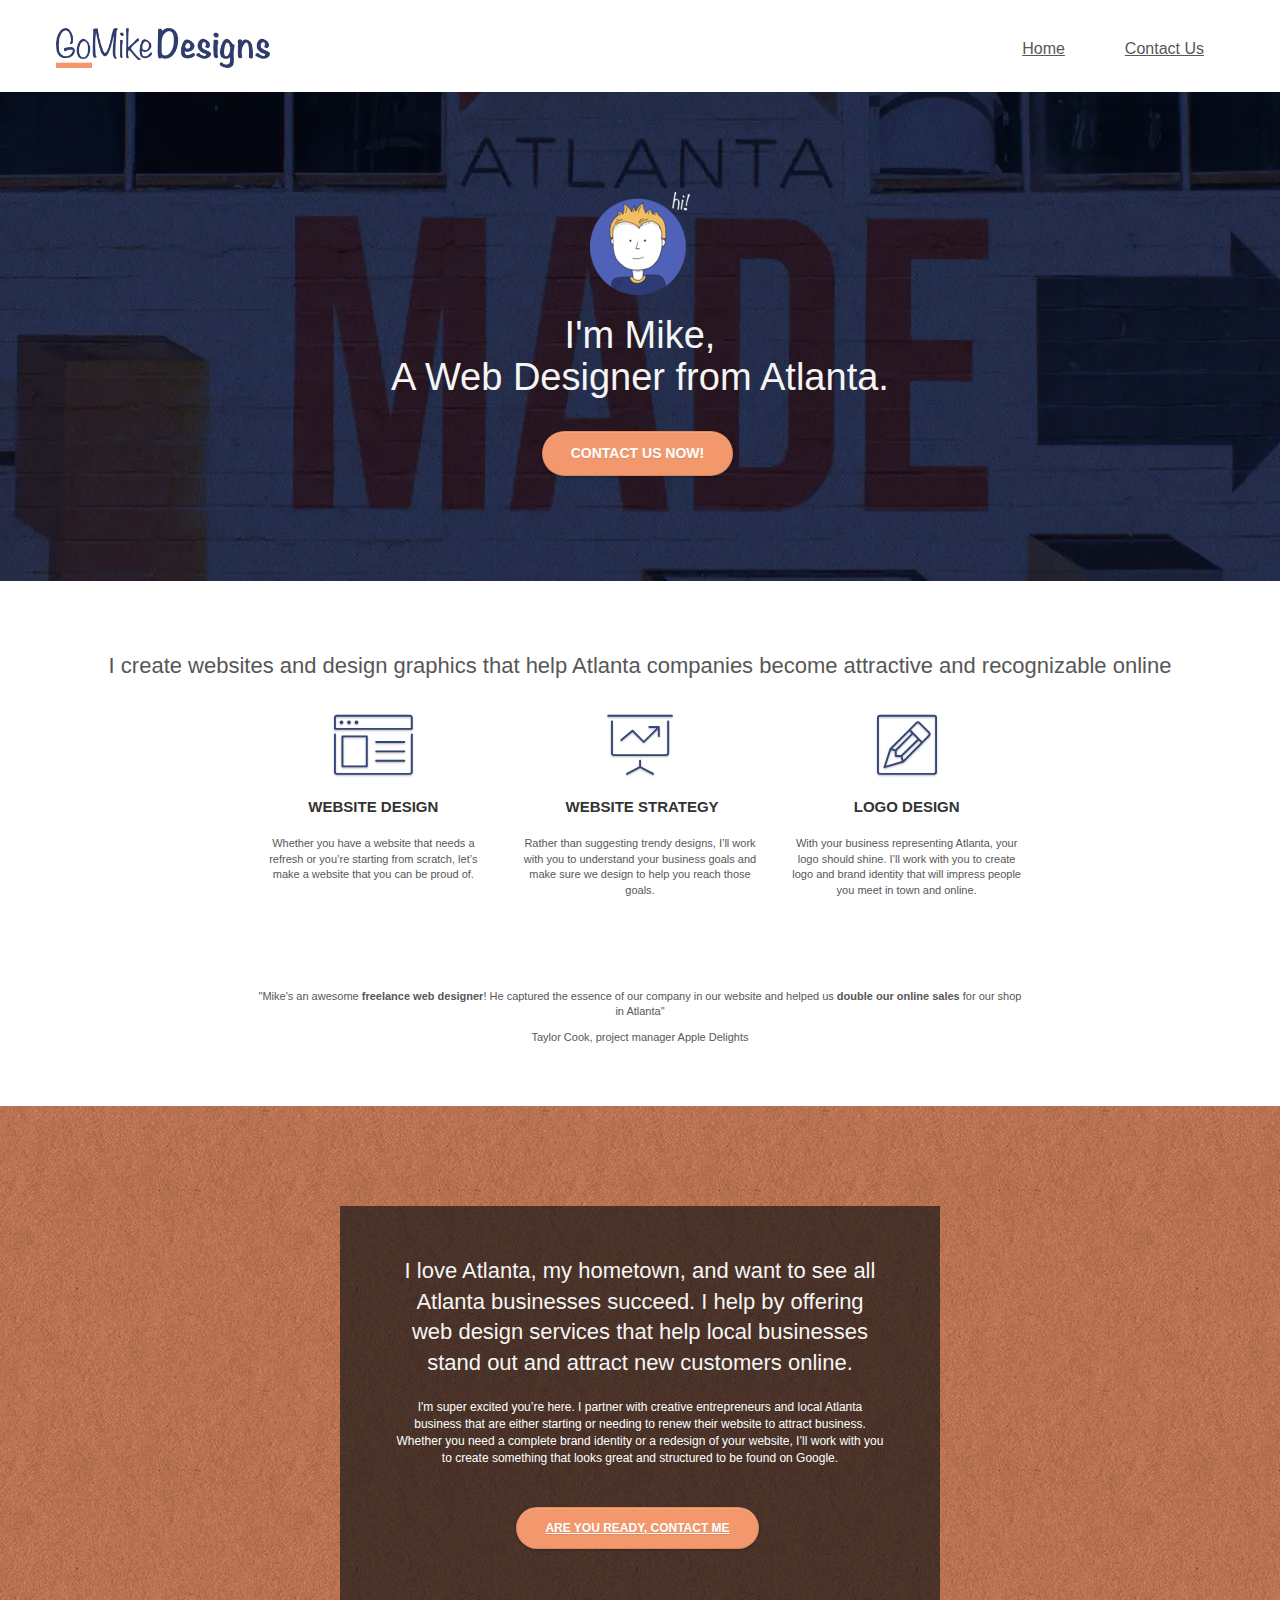
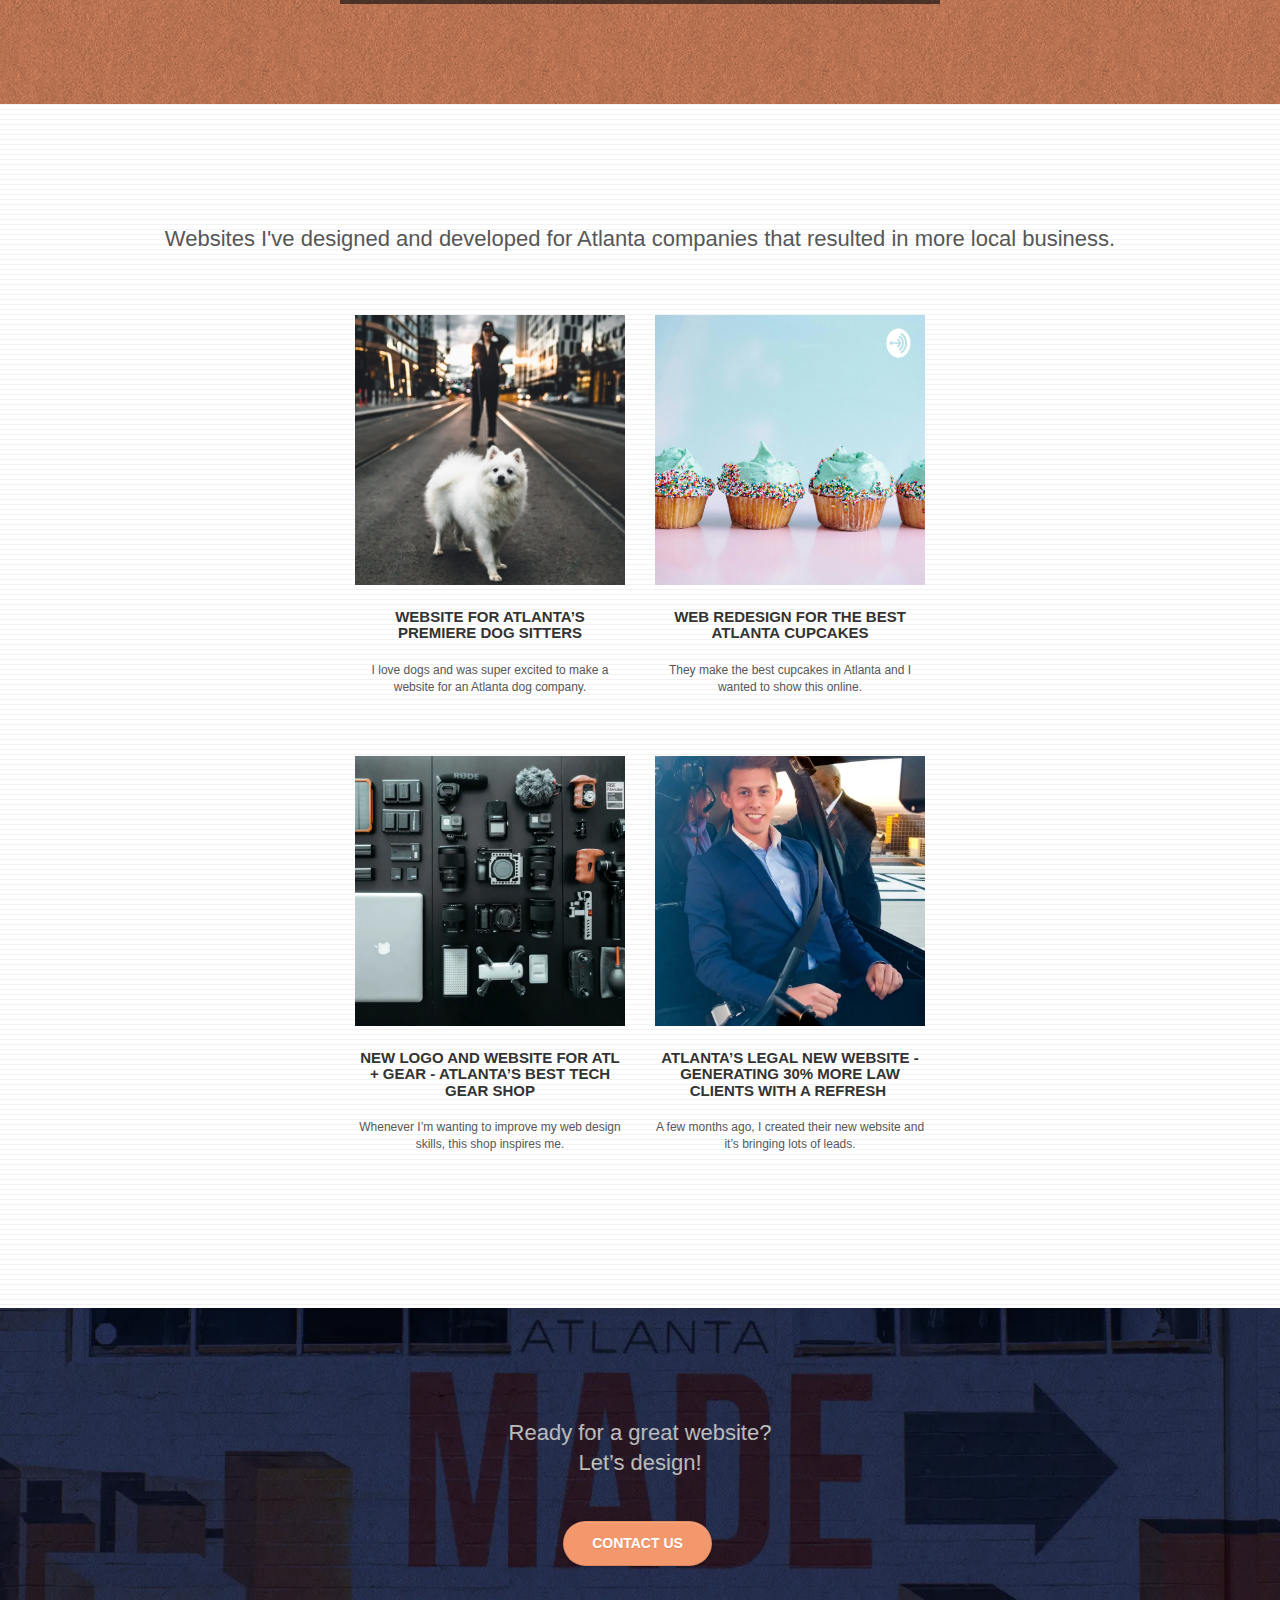
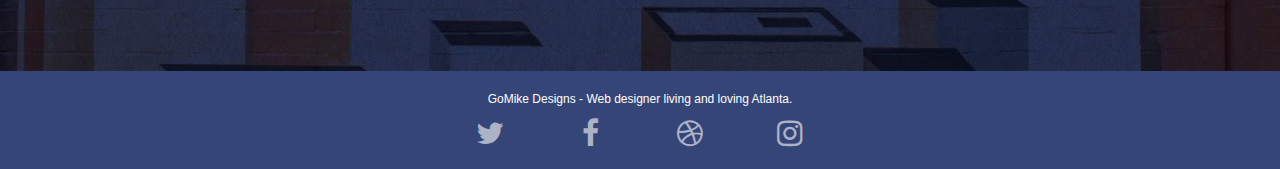
<file: index.html>
<!doctype html>
<!-- set language to en -->
<html lang="en">
<head>
    <meta charset="utf-8">
	<meta name="keywords" content="freelance web designer atlanta, freelance web developer,  web developer for hire, freelance website designer, freelance website developer, freelance graphic designer websites, freelance web designer near me, front end web developer, frontend developer
	, freelance front end developer, website developer, web design company, website development company, web development services, website developer near me">
    <meta name="description" content="Hi, this is Mike! I'm a freelance web designer from Atlanta Georgia and this is my web design company - GoMike Design. Here at GoMike Design we take pride in helping you turn your website design dreams into reality. Hop in and come see the wonderful web development services we offer. We obviously offer, frontend development, we have plenty frontend developers for hire, we can support you with your website strategy and also help with logo design. If you live around Atlanta, Georgia, you've just found a website developer near you">
    <meta name="viewport" content="width=device-width, initial-scale=1.0, viewport-fit=cover">
    <link rel="shortcut icon" type="image/png" href="favicon.jpg">
    
	<link rel="stylesheet" type="text/css" href="./css/bootstrap.css">
	<link rel="stylesheet" type="text/css" href="style.css">
	<link rel="stylesheet" type="text/css" href="./css/font-awesome.css">
	<link rel="stylesheet" type="text/css" href="./css/et-line.css">
	
 	<!-- add title -->
    <title>GoMike Design - A freelance web designer from Atlanta</title>

    
<!-- Analytics -->
<!-- Google tag (gtag.js) -->
<script async src="https://www.googletagmanager.com/gtag/js?id=G-Z3GV7CRNR6"></script>
<script>
  window.dataLayer = window.dataLayer || [];
  function gtag(){dataLayer.push(arguments);}
  gtag('js', new Date());

  gtag('config', 'G-Z3GV7CRNR6');
</script>
 
<!-- Analytics END -->
    
</head>
<body>
<!-- Main container -->
<main class="page-container">
<!-- header -->
<!-- bloc-0 -->
<header class="bloc bgc-white l-bloc " id="bloc-0">
	<div class="container bloc-sm">
		<nav class="navbar row">
			<div class="navbar-header">
				<a class="navbar-brand" href="index.html"><img src="img/atlanta%20web%20design%20logo.png" alt="GoMike Designs icon" height="40" width="214"></a>

				<button id="nav-toggle" type="button" class="ui-navbar-toggle navbar-toggle" data-toggle="collapse" data-target=".navbar-1">
					<span class="sr-only">Toggle navigation</span><span class="icon-bar"></span><span class="icon-bar"></span><span class="icon-bar"></span>
				</button>
			</div>
			<div class="collapse navbar-collapse navbar-1 special-dropdown-nav">
				<ul class="site-navigation nav navbar-nav">
					<li>
						<a class= "nav-links" href="index.html " aria-label="visit our home page">Home</a>
					</li>
					<li>
					</li>
					<li>
						<a class="nav-links" href="contact.html">Contact Us</a>
					</li>
				</ul>
			</div>
		</nav>
	</div>
</header>
<!-- bloc-0 END -->

<!-- bloc-1-hero -->
<section class="bloc bgc-dark-slate-blue bg-atlanta-20made-20sign d-bloc bg-t-edge bloc-bg-texture texture-paper b-parallax" id="bloc-1-hero">
	<div class="container bloc-lg">
		<div class="row tight-width-whitespace">
			<div class="col-sm-12">
				<img src="img/atlanta%20web%20designer%20mike.webp" class="center-block image-resize-mode" width="100"  height= "103" alt="An avater depiction of Mike the web designer as a cartoon" >
				<h1 class="text-center hero-bloc-text tc-white ">
					I'm Mike, <br>
					A Web Designer from Atlanta.
				</h1>
				<div class="text-center">
					<a href="contact.html" class="btn btn-lg btn-clean btn-rd cta-hero btn-atomic-tangerine" id="cta-hero" role="button" tabindex="0" aria-label="Visit our contact us page">Contact us now!</a>
				</div>
			</div>
		</div>
	</div>
</section>
<!-- bloc-1-hero END -->

<!-- bloc-2-services -->
<section class="bloc bgc-white l-bloc" id="bloc-2-services">
	<div class="container bloc-md">
		<div class="row">
			<div class="col-sm-12 text-center">
				<h2>I create websites and design graphics that help Atlanta companies become attractive and recognizable online</h2>
			</div>
		</div>
		<div class="row voffset-lg med-width-whitespace">
			<div class="col-sm-4">
				<div class="text-center">
					<span class="et-icon-browser sm-shadow icon-dark-slate-blue icons icon-lg"></span>
				</div>
				<h1 class="mg-md text-center service-header">
					Website Design
				</h1>
				<p class="text-center ">
					Whether you have a website that needs a refresh or you&rsquo;re starting from scratch, let&rsquo;s make a website that you can be proud of.
				</p>
			</div>
			<div class="col-sm-4">
				<div class="text-center">
					<span class="et-icon-presentation sm-shadow icon-dark-slate-blue icons icon-lg"></span>
				</div>
				<h1 class="mg-md text-center service-header">
					&nbsp;Website Strategy
				</h1>
				<p class="text-center ">
					Rather than suggesting trendy designs, I&rsquo;ll work with you to understand your business goals and make sure we design to help you reach those goals.<br>
				</p>
			</div>
			<div class="col-sm-4">
				<div class="text-center">
					<span class="et-icon-edit sm-shadow icon-dark-slate-blue icons icon-lg"></span>
				</div>
				<h1 class="mg-md text-center service-header">
					Logo Design
				</h1>
				<p class="text-center ">
					With your business representing Atlanta, your logo should shine. I&rsquo;ll work with you to create logo and brand identity that will impress people you meet in town and online.
				</p>
			</div>
		</div>
		<div class="row voffset-lg voffset">
			<div class="col-xs-12 col-md-8 col-md-offset-2 text-center">
				<p>"Mike's an awesome <strong>freelance web designer</strong>! He captured the essence of our company in our website and helped us <strong>double our online sales</strong> for our shop in Atlanta"</p>
               <p>Taylor Cook, project manager Apple Delights</p>
			</div>
		</div>
	</div>
</section>
<!-- bloc-2-services END -->

<!-- bloc-3-what-i-do -->
<section class="bloc tc-white bgc-atomic-tangerine bloc-bg-texture texture-paper b-parallax bg-atlanta-20made-20sign-20orange d-bloc" id="bloc-3-what-i-do">
	<div class="container bloc-lg">
		<div class="row tight-width-whitespace black-background">
			<div class="col-sm-12">
				<h2 class="mg-md text-center tc-white">
					I love Atlanta, my hometown, and want to see all Atlanta businesses succeed. I help by offering web design services that help local businesses stand out and attract new customers online.<br>
				</h2>
				<p class="text-center white">
					I'm super excited you&rsquo;re here. I partner with creative entrepreneurs and local Atlanta business that are either starting or needing to renew their website to attract business. Whether you need a complete brand identity or a redesign of your website, I&rsquo;ll work with you to create something that looks great and structured to be found on Google.<br><br>
					<a class="ltc-white bold-link btn btn-lg btn-clean btn-rd cta-hero btn-atomic-tangerine" href="contact.html" aria-label="Visit our contact us page" role="button" tabindex="0">Are you ready, contact me</a>
				</p>
			</div>
		</div>
	</div>
</section>
<!-- bloc-3-what-i-do END -->

<!-- bloc-4-portfolio -->
<section class="bloc bgc-white bg-lines-h2-bg bg-repeat l-bloc" id="bloc-4-portfolio">
	<div class="container bloc-lg">
		<div class="row">
			<div class="col-sm-12 text-center">
								<h2>Websites I've designed and developed for Atlanta companies that resulted in more local business.</h2>

			</div>
		</div>
		<div class="row tight-width-whitespace portfolio-row">
			<div class="col-sm-6">
				<a href="#" data-lightbox="img/11.jpg" data-gallery-id="gallery-1" data-caption="Website for Atlanta's Premiere dog salon" data-frame="snapshot-lb"><img src="img/11.webp"  width ="800" height= "800" class="img-responsive portfolio-thumb" alt="Mike's portfolio website for Atlanta's Premiere dog salon"></a>
				<h3 class="mg-md text-center">
					Website for Atlanta&rsquo;s premiere Dog Sitters
				</h3>
				<p class="text-center">
					I love dogs and was super excited to make a website for an Atlanta dog company.
				</p>
			</div>
			<div class="col-sm-6">
				<a href="#" data-lightbox="img/2.jpg" data-gallery-id="gallery-1" data-caption="web redesign for the best cupcakes in Atlanta" data-frame="snapshot-lb"><img src="img/2.webp" width ="800" height= "800" class="img-responsive portfolio-thumb" alt="Mike's portfolio website for the best cupcakes in Atlanta"></a>
				<h3 class="mg-md text-center">
					Web redesign for the best Atlanta&nbsp;cupcakes
				</h3>
				<p class="text-center">
					They make the best cupcakes in Atlanta and I wanted to show this online.
				</p>
			</div>
		</div>
		<div class="row tight-width-whitespace portfolio-row">
			<div class="col-sm-6">
				<a href="#" data-lightbox="img/3.bmp" data-gallery-id="gallery-1" data-caption="New logo and website for Atlanta's best tech gear shop" data-frame="snapshot-lb"><img src="img/3.webp" width ="800" height= "800" class="img-responsive portfolio-thumb" alt="Mike's portfolio website for Atlanta's best tech gear online shop" ></a>
				<h3 class="mg-md text-center">
					New logo and website for Atl + Gear - Atlanta&rsquo;s best tech gear shop
				</h3>
				<p class="text-center">
					Whenever I&rsquo;m wanting to improve my web design skills, this shop inspires me.
				</p>
			</div>
			<div class="col-sm-6">
				<a href="#" data-lightbox="img/4.bmp" data-gallery-id="gallery-1" data-caption="Atlanta's legal website generates 30% more clients after web redesign" data-frame="snapshot-lb"><img src="img/4.webp" width ="800" height= "800" class="img-responsive portfolio-thumb" alt="Mike's portfolio website for Atlanta's brand new legal website" ></a>
				<h3 class="mg-md text-center">
					Atlanta&rsquo;s legal new website - Generating 30% more law clients with a refresh&nbsp;
				</h3>
				<p class="text-center">
					A few months ago, I created their new website and it&rsquo;s bringing lots of leads.
				</p>
			</div>
		</div>
	</div>
</section>
<!-- bloc-4-portfolio END -->

<!-- bloc-5-cta -->
<section class="bloc bgc-dark-slate-blue bg-atlanta-20made-20sign d-bloc bloc-bg-texture texture-paper" id="bloc-5-cta">
	<div class="container bloc-lg">
		<div class="row">
			<h2 class="mg-md text-center tc-white">
				Ready for a great website? <br>Let&rsquo;s design!
			</h2>
			<div class="col-sm-12 text-center">
				<a href="contact.html" class="btn btn-atomic-tangerine btn-clean btn-rd btn-lg cta-hero" aria-label="visit our contact us page">Contact us</a>
			</div>
		</div>
	</div>
</section>
<!-- bloc-5-cta END -->

<!-- Footer - bloc-8 -->
<footer class="bloc bgc-dark-slate-blue d-bloc" id="bloc-8">
	<div class="container bloc-sm">
		<div class="row">
			<div class="col-sm-12">
				<p class="text-center white">
					GoMike Designs - Web designer living and loving Atlanta.<br>
				</p>
				<div class="row row-no-gutters social">
					<div class="col-sm-3">
						<div class="text-center">
							<a class="social" href="index.html" aria-label="Mike's twitter handle"><span class="fa fa-twitter icon-md"></span></a>
						</div>
					</div>
					<div class="col-sm-3">
						<div class="text-center">
							<a class="social" href="index.html" aria-label="Mike's facebook handle"><span class="fa fa-facebook icon-md"></span></a>
						</div>
					</div>
					<div class="col-sm-3">
						<div class="text-center">
							<a class="social" href="index.html" aria-label="Mike's dribble handle"><span class="fa fa-dribbble icon-md"></span></a>
						</div>
					</div>
					<div class="col-sm-3">
						<div class="text-center">
							<a class="social" href="index.html" aria-label="Mike's instagram handle"><span class="fa fa-instagram icon-md"></span></a>
						</div>
					</div>

				</div>
			</div>
		</div>
	</div>
</footer>
<!-- Footer - bloc-8 END -->

</main>
<!-- Main container END -->
<script src="./js/jquery-2.1.0.js"></script>
<script src="./js/bootstrap.js"></script>
<script src="./js/blocs.js"></script>
<script src="./js/jquery.touchSwipe.js"></script>
<script src="./js/gmaps.js"></script>
    

</body>
</html>
</file>
<file: style.css>
.d-bloc .navbar-toggle .icon-bar,body{background:#fff}.bloc .container,.row.row-no-gutters>[class*=" col-"],.row.row-no-gutters>[class^=col-]{padding-right:0;padding-left:0}.nav-center .navbar-brand img,body{margin:0}.nav-invert .navbar .nav,.nav>li{float:left}a,button{outline:0!important}.scrollToTop,a,button{transition:.3s ease-in-out}.nav-links:hover,a:hover{cursor:pointer}body{padding:0;overflow-x:hidden;-webkit-font-smoothing:antialiased;-moz-osx-font-smoothing:grayscale}a:hover{text-decoration:none}#page-loading-blocs-notifaction{position:fixed;top:0;bottom:0;width:100%;z-index:100000;background:url("img/pageload-spinner.gif") center center no-repeat #fff}.bloc{width:100%;clear:both;background:50% 50%/cover no-repeat;padding:0 50px;position:relative}.bloc-lg{padding:100px 50px}.bloc-md{padding:50px}.bloc-sm{padding:20px 50px}.bg-b-edge,.bg-bl-edge,.bg-br-edge,.bg-center,.bg-l-edge,.bg-r-edge,.bg-repeat,.bg-t-edge,.bg-tl-edge,.bg-tr-edge{-webkit-background-size:auto!important;-moz-background-size:auto!important;-o-background-size:auto!important;background-size:auto!important}.bg-repeat,.nav>li a:focus,.nav>li a:hover{background:0 0}.bg-t-edge{background:top no-repeat}.bloc-bg-texture::before{content:"";background-size:2px 2px;position:absolute;top:0;bottom:0;left:0;right:0}.texture-paper::before{background:url("img/texture-paper.webp") 0 0/280px 280px}.nav>li>.dropdown a,.navbar-toggle:hover{background:0 0!important}.b-parallax{background-attachment:fixed}.d-bloc{color:rgba(255,255,255,.7)}.d-bloc button:hover{color:rgba(255,255,255,.9)}.d-bloc .icon-round,.d-bloc .icon-rounded,.d-bloc .icon-semi-rounded-a,.d-bloc .icon-semi-rounded-b,.d-bloc .icon-square{border-color:rgba(255,255,255,.9)}.d-bloc .divider-h span{border-color:rgba(255,255,255,.2)}.d-bloc .a-btn,.d-bloc .navbar a,.d-bloc .navbar-brand,.d-bloc a .icon-lg,.d-bloc a .icon-md,.d-bloc a .icon-sm,.d-bloc a .icon-xl,.d-bloc h1 a,.d-bloc h2 a,.d-bloc h3 a,.d-bloc h4 a,.d-bloc h5 a,.d-bloc h6 a,.d-bloc p a{color:rgba(255,255,255,.6)}.d-bloc .a-btn:hover,.d-bloc .navbar a:hover,.d-bloc .navbar-brand:hover,.d-bloc a:hover .icon-lg,.d-bloc a:hover .icon-md,.d-bloc a:hover .icon-sm,.d-bloc a:hover .icon-xl,.d-bloc h1 a:hover,.d-bloc h2 a:hover,.d-bloc h3 a:hover,.d-bloc h4 a:hover,.d-bloc h5 a:hover,.d-bloc h6 a:hover,.d-bloc p a:hover{color:#fff}.d-bloc .btn-wire,.d-bloc .btn-wire:hover{color:#fff;border-color:#fff}.d-bloc .panel icon,.l-bloc .icon-round,.l-bloc .icon-rounded,.l-bloc .icon-semi-rounded-a,.l-bloc .icon-semi-rounded-b,.l-bloc .icon-square{border-color:rgba(0,0,0,.7)}.d-bloc .panel,.l-bloc{color:transparent}.d-bloc .panel button:hover,.l-bloc button:hover{color:rgba(0,0,0,.7)}.d-bloc .panel .divider-h span,.l-bloc .divider-h span{border-color:rgba(0,0,0,.1)}.d-bloc .panel .a-btn,.l-bloc .a-btn,.l-bloc .navbar a,.l-bloc .navbar-brand,.l-bloc .navbar-toggle .icon-bar,.l-bloc a .icon-lg,.l-bloc a .icon-md,.l-bloc a .icon-sm,.l-bloc a .icon-xl,.l-bloc h1 a,.l-bloc h2 a,.l-bloc h3 a,.l-bloc h4 a,.l-bloc h5 a,.l-bloc h6 a,.l-bloc p a{color:rgba(0,0,0,.6)}.d-bloc .panel .a-btn:hover,.l-bloc .a-btn:hover,.l-bloc .navbar a:hover,.l-bloc .navbar-brand:hover,.l-bloc a:hover .icon-lg,.l-bloc a:hover .icon-md,.l-bloc a:hover .icon-sm,.l-bloc a:hover .icon-xl,.l-bloc h1 a:hover,.l-bloc h2 a:hover,.l-bloc h3 a:hover,.l-bloc h4 a:hover,.l-bloc h5 a:hover,.l-bloc h6 a:hover,.l-bloc p a:hover{color:#000}.d-bloc .panel .btn-wire,.d-bloc .panel .btn-wire:hover,.l-bloc .btn-wire,.l-bloc .btn-wire:hover{color:rgba(0,0,0,.7);border-color:rgba(0,0,0,.3)}.voffset{margin-top:30px}.voffset-lg{margin-top:80px}.row-no-gutters{margin-right:0;margin-left:0}#bloc-2-services p{font-size:11px}.navbar{margin-bottom:0;z-index:1}.navbar-brand{height:auto;padding:3px 15px;font-size:25px;font-weight:600;line-height:44px}.navbar-brand img{max-height:200px;margin:0 5px 0 0;display:inline}.navbar-brand img[src$=svg]{min-width:100px}.navbar .nav{padding-top:2px;margin-right:0;float:right;z-index:1}.nav>li{margin:4px 0 0 15px;font-size:16px}.navbar-nav .open .dropdown-menu>li>a{text-align:inherit}.navbar-toggle{margin:10px 10px 0 0;border:0}.mg-lg,.mg-md{margin-top:10px}.navbar-toggle .icon-bar{background-color:rgba(0,0,0,.5);width:26px}.nav-invert .navbar-brand,.nav-invert .navbar-header{float:right;position:relative;z-index:2}@media (min-width:768px){.site-navigation{position:absolute;top:50%;right:20px;transform:translate(0,-50%);-webkit-transform:translateY(-50%)}.nav>li .dropdown-menu a,.nav>li .dropdown-menu a:hover{color:#484848}.nav-invert .site-navigation{left:0;right:0}.nav-center{text-align:center}.nav-center .navbar-header{width:100%}.nav-center .nav>li,.nav-center .navbar-brand,.nav-center .navbar-header{float:none;display:inline-block}.nav-center .site-navigation{position:relative;width:100%;right:0;margin-right:0;margin-top:20px}.nav-center.mini-nav .navbar-toggle{float:none;margin:10px auto 0}}.nav>li>.dropdown a{display:block;padding:14px 15px}nav .caret{margin:0 5px}.dropdown-menu .dropdown-menu{top:-8px;left:100%}.dropdown-menu .dropmenu-flow-right{top:100%;left:0;margin-left:-1px;border-top-left-radius:0;border-top-right-radius:0}.dropdown-menu .dropdown span{border:4px solid #000;border-top-color:transparent;border-right-color:transparent;border-bottom-color:transparent;margin:6px -5px 0 0!important;float:right}.mg-md{margin-bottom:20px}.mg-lg{margin-bottom:40px}.btn{margin:0 5px 5px 0}.btn.pull-right{margin:0 0 5px 5px}.btn-d,.btn-d:focus,.btn-d:hover{color:#fff;background:rgba(0,0,0,.3)}.close-lightbox,.lightbox-caption,.next-lightbox,.prev-lightbox{background:rgba(0,0,0,.5);position:absolute}.btn-rd{border-radius:40px}.btn-clean{border:1px solid rgba(0,0,0,.08);border-bottom-color:rgba(0,0,0,.1);text-shadow:0 1px 0 rgba(0,0,1,.1);box-shadow:0 1px 3px rgba(0,0,1,.25),inset 0 1px 0 0 rgba(255,255,255,.15)}.icon-md{font-size:30px!important}.icon-lg{font-size:60px!important}.sm-shadow{text-shadow:0 1px 2px rgba(0,0,0,.3)}.panel-sq,.panel-sq .panel-footer,.panel-sq .panel-heading{border-radius:0}.panel-rd{border-radius:30px}.panel-rd .panel-heading{border-radius:29px 29px 0 0}.panel-rd .panel-footer{border-radius:0 0 29px 29px}.form-control{border-color:rgba(0,0,0,.1);box-shadow:none}.scrollToTop{width:40px;height:40px;position:fixed;bottom:20px;right:20px;opacity:0;z-index:500}.scrollToTop span{margin-top:6px}.showScrollTop{font-size:14px;opacity:1}a[data-lightbox]{position:relative;display:block;text-align:center}a[data-lightbox]:hover::before{content:"+";font-family:HelveticaNeue-Light,"Helvetica Neue Light","Helvetica Neue",Helvetica,Arial;font-size:32px;width:50px;height:50px;margin-left:-25px;border-radius:50%;background:rgba(0,0,0,.6);color:#fff;font-weight:100;z-index:1;position:absolute;top:50%;transform:translateY(-50%);-webkit-transform:translateY(-50%)}a[data-lightbox]:hover img{opacity:.6;-webkit-animation-fill-mode:none;animation-fill-mode:none}#lightbox-modal{display:flex;align-items:center}#lightbox-modal .modal-dialog{width:90%;max-width:900px;margin:0 auto}#lightbox-modal .modal-dialog img{max-height:90vh;margin:0 auto}.lightbox-caption{padding:20px;color:#fff;left:15px;right:15px;bottom:5px}.close-lightbox{color:#fff;font-size:30px;top:20px;right:20px;z-index:20;border:none;line-height:30px;padding:0 9px 5px;opacity:.3}.close-lightbox:hover,.next-lightbox:hover,.prev-lightbox:hover{opacity:1;color:#fff}.next-lightbox,.prev-lightbox{font-size:20px;color:rgba(255,255,255,.9);transition:.2s ease-in-out;top:45%;z-index:1;opacity:.4}.next-lightbox{padding:6px 8px 1px 13px;right:25px}.prev-lightbox{padding:6px 13px 1px 10px;left:25px}.snapshot-lb .modal-body{padding-bottom:45px}.snapshot-lb .lightbox-caption{padding:0;color:rgba(0,0,0,.5);background:0 0}.btn,a,h1,h2,h3,h4,h5,h6,label,p{font-family:helvetica;font-weight:400;color:#575757!important}h1,h3,h4{color:#333!important}.cta-hero,.ltc-white,.white{color:#fff!important}.hero-bloc-text{font-size:38px}.hero-bloc-text-sub{font-size:36px}.statement-bloc-text{line-height:26px;font-style:italic;font-size:20px;text-align:center;font-weight:lighter;max-width:520px;margin:auto}.cta-hero,h3{font-weight:700}p{font-size:12px}.tight-width-whitespace{max-width:600px;margin:auto}.h1{font-size:20px;font-family:"Open Sans"}.cta-hero{margin-top:22px;text-transform:uppercase;padding:12px 28px;font-size:1em}.social{max-width:400px;margin:auto}h2{font-size:22px;line-height:1.4em}.service-header,h3{font-size:15px;text-transform:uppercase}.med-width-whitespace{max-width:800px;margin:auto;box-shadow:0 0 0 #000}.icons{margin-bottom:14px;margin-top:24px}.portfolio-thumb{margin-bottom:24px}.portfolio-row{margin-bottom:44px;margin-top:50px}.avatar{box-shadow:0 4px 9px rgba(0,0,0,.3)}.black-background{background-color:rgba(35,31,32,.7);padding:40px}.bold-link{font-weight:900;text-decoration:underline!important}.service-header{font-weight:700}.bgc-white{background-color:#fff}.bgc-dark-slate-blue{background-color:#364577}.bgc-atomic-tangerine{background-color:#f3976c}.tc-white{color:#f5f5f5!important}.btn-atomic-tangerine{background:#f3976c;color:#fff!important}.btn-atomic-tangerine:hover{background:#c27956!important;color:#fff!important}.ltc-white:hover{color:#ccc!important}.ltc-atomic-tangerine{color:#f3976c!important}.ltc-atomic-tangerine:hover{color:#c27956!important}.icon-dark-slate-blue{color:#364577!important;border-color:#364577!important}.bg-dots-bg{background-image:url("img/dots-bg.png")}.bg-lines-h2-bg{background-image:url("img/lines-h2-bg.png")}.bg-atlanta-20made-20sign{background-image:url("img/atlanta\ made\ sign.webp")}.bg-atlanta-20made-20sign-20orange{background-image:url("img/atlanta\ made\ sign\ orange.webp")}@media (max-width:1024px){.bloc{padding-left:20px;padding-right:20px}.bloc-tile-2.full-width-bloc .container,.bloc-tile-3.full-width-bloc .container,.bloc-tile-4.full-width-bloc .container,.bloc.full-width-bloc{padding-left:0;padding-right:0}}@media (max-width:992px) and (min-width:768px){.navbar .nav{max-width:80%}.nav-center.navbar .nav{max-width:100%}}@media only screen and (min-width:768px) and (max-width:1024px) and (orientation:landscape){.b-parallax{background-attachment:scroll}}@media only screen and (min-width:1024px) and (max-width:1366px) and (-webkit-min-device-pixel-ratio:1.5){.b-parallax{background-attachment:scroll}}@media (max-width:991px){.container{width:100%}.b-parallax{background-attachment:scroll}#hero-bloc,.page-container{overflow-x:hidden;position:relative}.bloc-group,.bloc-group .bloc{display:block;width:100%}.bloc-fill-screen .fill-bloc-bottom-edge,.bloc-fill-screen .fill-bloc-top-edge{padding:0 20px;}}@media (max-width:400px){.bloc{padding-left:0;padding-right:0}}@media (max-width:767px){.page-container{overflow-x:hidden;position:relative}#disqus_thread,h1,h2,h3,h4,h5,h6,p{padding-left:10px!important;padding-right:10px!important}.b-parallax{background-attachment:scroll}.navbar .nav{padding-top:0;border-top:1px solid rgba(0,0,0,.2);float:none!important}.navbar.row{margin-left:0;margin-right:0}.site-navigation{position:inherit;transform:none;-webkit-transform:none;-ms-transform:none}.nav>li{margin-top:0;border-bottom:1px solid rgba(0,0,0,.1);background:rgba(0,0,0,.05);text-align:left;padding-left:15px;width:100%}.nav>li:hover{background:rgba(0,0,0,.08)}.dropdown .dropdown a .caret{float:none;margin:5px 0 0 10px!important;border:4px solid #000;border-bottom-color:transparent;border-right-color:transparent;border-left-color:transparent}#hero-bloc .navbar .nav{background:rgba(0,0,0,.8)}#hero-bloc .navbar .nav a{color:rgba(255,255,255,.6)}.hero{padding:50px 0}.hero-nav{left:-1px;right:-1px}.navbar-collapse{padding:0;overflow-x:hidden;-webkit-box-shadow:none;box-shadow:none}.navbar-brand img{max-height:40px;width:auto}.nav-invert .navbar-header{float:none;width:100%}.nav-invert .navbar-toggle{float:left;margin-left:10px}.bloc,.bloc-fill-screen .fill-bloc-bottom-edge,.bloc-fill-screen .fill-bloc-top-edge,.bloc-md,.bloc-sm,.bloc-tile-2 .container,.bloc-tile-3 .container,.bloc-tile-4 .container{padding-left:0;padding-right:0}.bloc-lg,.bloc-xl,.bloc-xxl{padding:40px 0}.a-block{padding:0 10px}.btn-dwn{display:none}.voffset{margin-top:5px}.voffset-md{margin-top:20px}.voffset-lg{margin-top:30px}form{padding:5px}.close-lightbox{display:inline-block}.blocsapp-device-iphone5{background-size:216px 425px;padding-top:60px;width:216px;height:425px}.blocsapp-device-iphone5 img{width:180px;height:320px}.bloc-mob-center-text{text-align:center}}.nav-links{text-decoration:underline}
</file>
<file: css/et-line.css>
@font-face {
    font-family: et-line;
    src: url(../fonts/et-line.eot);
    src: url(../fonts/et-line.eot?#iefix) format('embedded-opentype'), url(../fonts/et-line.woff) format('woff'), url(../fonts/et-line.ttf) format('truetype'), url(../fonts/et-line.svg#et-line) format('svg');
    font-weight: 400;
    font-style: normal
}

.et-icon-adjustments,
.et-icon-alarmclock,
.et-icon-anchor,
.et-icon-aperture,
.et-icon-attachment,
.et-icon-bargraph,
.et-icon-basket,
.et-icon-beaker,
.et-icon-bike,
.et-icon-book-open,
.et-icon-briefcase,
.et-icon-browser,
.et-icon-calendar,
.et-icon-camera,
.et-icon-caution,
.et-icon-chat,
.et-icon-circle-compass,
.et-icon-clipboard,
.et-icon-clock,
.et-icon-cloud,
.et-icon-compass,
.et-icon-desktop,
.et-icon-dial,
.et-icon-document,
.et-icon-documents,
.et-icon-download,
.et-icon-dribbble,
.et-icon-edit,
.et-icon-envelope,
.et-icon-expand,
.et-icon-facebook,
.et-icon-flag,
.et-icon-focus,
.et-icon-gears,
.et-icon-genius,
.et-icon-gift,
.et-icon-global,
.et-icon-globe,
.et-icon-googleplus,
.et-icon-grid,
.et-icon-happy,
.et-icon-hazardous,
.et-icon-heart,
.et-icon-hotairballoon,
.et-icon-hourglass,
.et-icon-key,
.et-icon-laptop,
.et-icon-layers,
.et-icon-lifesaver,
.et-icon-lightbulb,
.et-icon-linegraph,
.et-icon-linkedin,
.et-icon-lock,
.et-icon-magnifying-glass,
.et-icon-map,
.et-icon-map-pin,
.et-icon-megaphone,
.et-icon-mic,
.et-icon-mobile,
.et-icon-newspaper,
.et-icon-notebook,
.et-icon-paintbrush,
.et-icon-paperclip,
.et-icon-pencil,
.et-icon-phone,
.et-icon-picture,
.et-icon-pictures,
.et-icon-piechart,
.et-icon-presentation,
.et-icon-pricetags,
.et-icon-printer,
.et-icon-profile-female,
.et-icon-profile-male,
.et-icon-puzzle,
.et-icon-quote,
.et-icon-recycle,
.et-icon-refresh,
.et-icon-ribbon,
.et-icon-rss,
.et-icon-sad,
.et-icon-scissors,
.et-icon-scope,
.et-icon-search,
.et-icon-shield,
.et-icon-speedometer,
.et-icon-strategy,
.et-icon-streetsign,
.et-icon-tablet,
.et-icon-target,
.et-icon-telescope,
.et-icon-toolbox,
.et-icon-tools,
.et-icon-tools-2,
.et-icon-trophy,
.et-icon-tumblr,
.et-icon-twitter,
.et-icon-upload,
.et-icon-video,
.et-icon-wallet,
.et-icon-wine {
    font-family: et-line;
    speak: none;
    font-style: normal;
    font-weight: 400;
    font-variant: normal;
    text-transform: none;
    line-height: 1;
    -webkit-font-smoothing: antialiased;
    -moz-osx-font-smoothing: grayscale;
    display: inline-block
}

.et-icon-mobile:before {
    content: "\e000"
}

.et-icon-laptop:before {
    content: "\e001"
}

.et-icon-desktop:before {
    content: "\e002"
}

.et-icon-tablet:before {
    content: "\e003"
}

.et-icon-phone:before {
    content: "\e004"
}

.et-icon-document:before {
    content: "\e005"
}

.et-icon-documents:before {
    content: "\e006"
}

.et-icon-search:before {
    content: "\e007"
}

.et-icon-clipboard:before {
    content: "\e008"
}

.et-icon-newspaper:before {
    content: "\e009"
}

.et-icon-notebook:before {
    content: "\e00a"
}

.et-icon-book-open:before {
    content: "\e00b"
}

.et-icon-browser:before {
    content: "\e00c"
}

.et-icon-calendar:before {
    content: "\e00d"
}

.et-icon-presentation:before {
    content: "\e00e"
}

.et-icon-picture:before {
    content: "\e00f"
}

.et-icon-pictures:before {
    content: "\e010"
}

.et-icon-video:before {
    content: "\e011"
}

.et-icon-camera:before {
    content: "\e012"
}

.et-icon-printer:before {
    content: "\e013"
}

.et-icon-toolbox:before {
    content: "\e014"
}

.et-icon-briefcase:before {
    content: "\e015"
}

.et-icon-wallet:before {
    content: "\e016"
}

.et-icon-gift:before {
    content: "\e017"
}

.et-icon-bargraph:before {
    content: "\e018"
}

.et-icon-grid:before {
    content: "\e019"
}

.et-icon-expand:before {
    content: "\e01a"
}

.et-icon-focus:before {
    content: "\e01b"
}

.et-icon-edit:before {
    content: "\e01c"
}

.et-icon-adjustments:before {
    content: "\e01d"
}

.et-icon-ribbon:before {
    content: "\e01e"
}

.et-icon-hourglass:before {
    content: "\e01f"
}

.et-icon-lock:before {
    content: "\e020"
}

.et-icon-megaphone:before {
    content: "\e021"
}

.et-icon-shield:before {
    content: "\e022"
}

.et-icon-trophy:before {
    content: "\e023"
}

.et-icon-flag:before {
    content: "\e024"
}

.et-icon-map:before {
    content: "\e025"
}

.et-icon-puzzle:before {
    content: "\e026"
}

.et-icon-basket:before {
    content: "\e027"
}

.et-icon-envelope:before {
    content: "\e028"
}

.et-icon-streetsign:before {
    content: "\e029"
}

.et-icon-telescope:before {
    content: "\e02a"
}

.et-icon-gears:before {
    content: "\e02b"
}

.et-icon-key:before {
    content: "\e02c"
}

.et-icon-paperclip:before {
    content: "\e02d"
}

.et-icon-attachment:before {
    content: "\e02e"
}

.et-icon-pricetags:before {
    content: "\e02f"
}

.et-icon-lightbulb:before {
    content: "\e030"
}

.et-icon-layers:before {
    content: "\e031"
}

.et-icon-pencil:before {
    content: "\e032"
}

.et-icon-tools:before {
    content: "\e033"
}

.et-icon-tools-2:before {
    content: "\e034"
}

.et-icon-scissors:before {
    content: "\e035"
}

.et-icon-paintbrush:before {
    content: "\e036"
}

.et-icon-magnifying-glass:before {
    content: "\e037"
}

.et-icon-circle-compass:before {
    content: "\e038"
}

.et-icon-linegraph:before {
    content: "\e039"
}

.et-icon-mic:before {
    content: "\e03a"
}

.et-icon-strategy:before {
    content: "\e03b"
}

.et-icon-beaker:before {
    content: "\e03c"
}

.et-icon-caution:before {
    content: "\e03d"
}

.et-icon-recycle:before {
    content: "\e03e"
}

.et-icon-anchor:before {
    content: "\e03f"
}

.et-icon-profile-male:before {
    content: "\e040"
}

.et-icon-profile-female:before {
    content: "\e041"
}

.et-icon-bike:before {
    content: "\e042"
}

.et-icon-wine:before {
    content: "\e043"
}

.et-icon-hotairballoon:before {
    content: "\e044"
}

.et-icon-globe:before {
    content: "\e045"
}

.et-icon-genius:before {
    content: "\e046"
}

.et-icon-map-pin:before {
    content: "\e047"
}

.et-icon-dial:before {
    content: "\e048"
}

.et-icon-chat:before {
    content: "\e049"
}

.et-icon-heart:before {
    content: "\e04a"
}

.et-icon-cloud:before {
    content: "\e04b"
}

.et-icon-upload:before {
    content: "\e04c"
}

.et-icon-download:before {
    content: "\e04d"
}

.et-icon-target:before {
    content: "\e04e"
}

.et-icon-hazardous:before {
    content: "\e04f"
}

.et-icon-piechart:before {
    content: "\e050"
}

.et-icon-speedometer:before {
    content: "\e051"
}

.et-icon-global:before {
    content: "\e052"
}

.et-icon-compass:before {
    content: "\e053"
}

.et-icon-lifesaver:before {
    content: "\e054"
}

.et-icon-clock:before {
    content: "\e055"
}

.et-icon-aperture:before {
    content: "\e056"
}

.et-icon-quote:before {
    content: "\e057"
}

.et-icon-scope:before {
    content: "\e058"
}

.et-icon-alarmclock:before {
    content: "\e059"
}

.et-icon-refresh:before {
    content: "\e05a"
}

.et-icon-happy:before {
    content: "\e05b"
}

.et-icon-sad:before {
    content: "\e05c"
}

.et-icon-facebook:before {
    content: "\e05d"
}

.et-icon-twitter:before {
    content: "\e05e"
}

.et-icon-googleplus:before {
    content: "\e05f"
}

.et-icon-rss:before {
    content: "\e060"
}

.et-icon-tumblr:before {
    content: "\e061"
}

.et-icon-linkedin:before {
    content: "\e062"
}

.et-icon-dribbble:before {
    content: "\e063"
}
</file>
